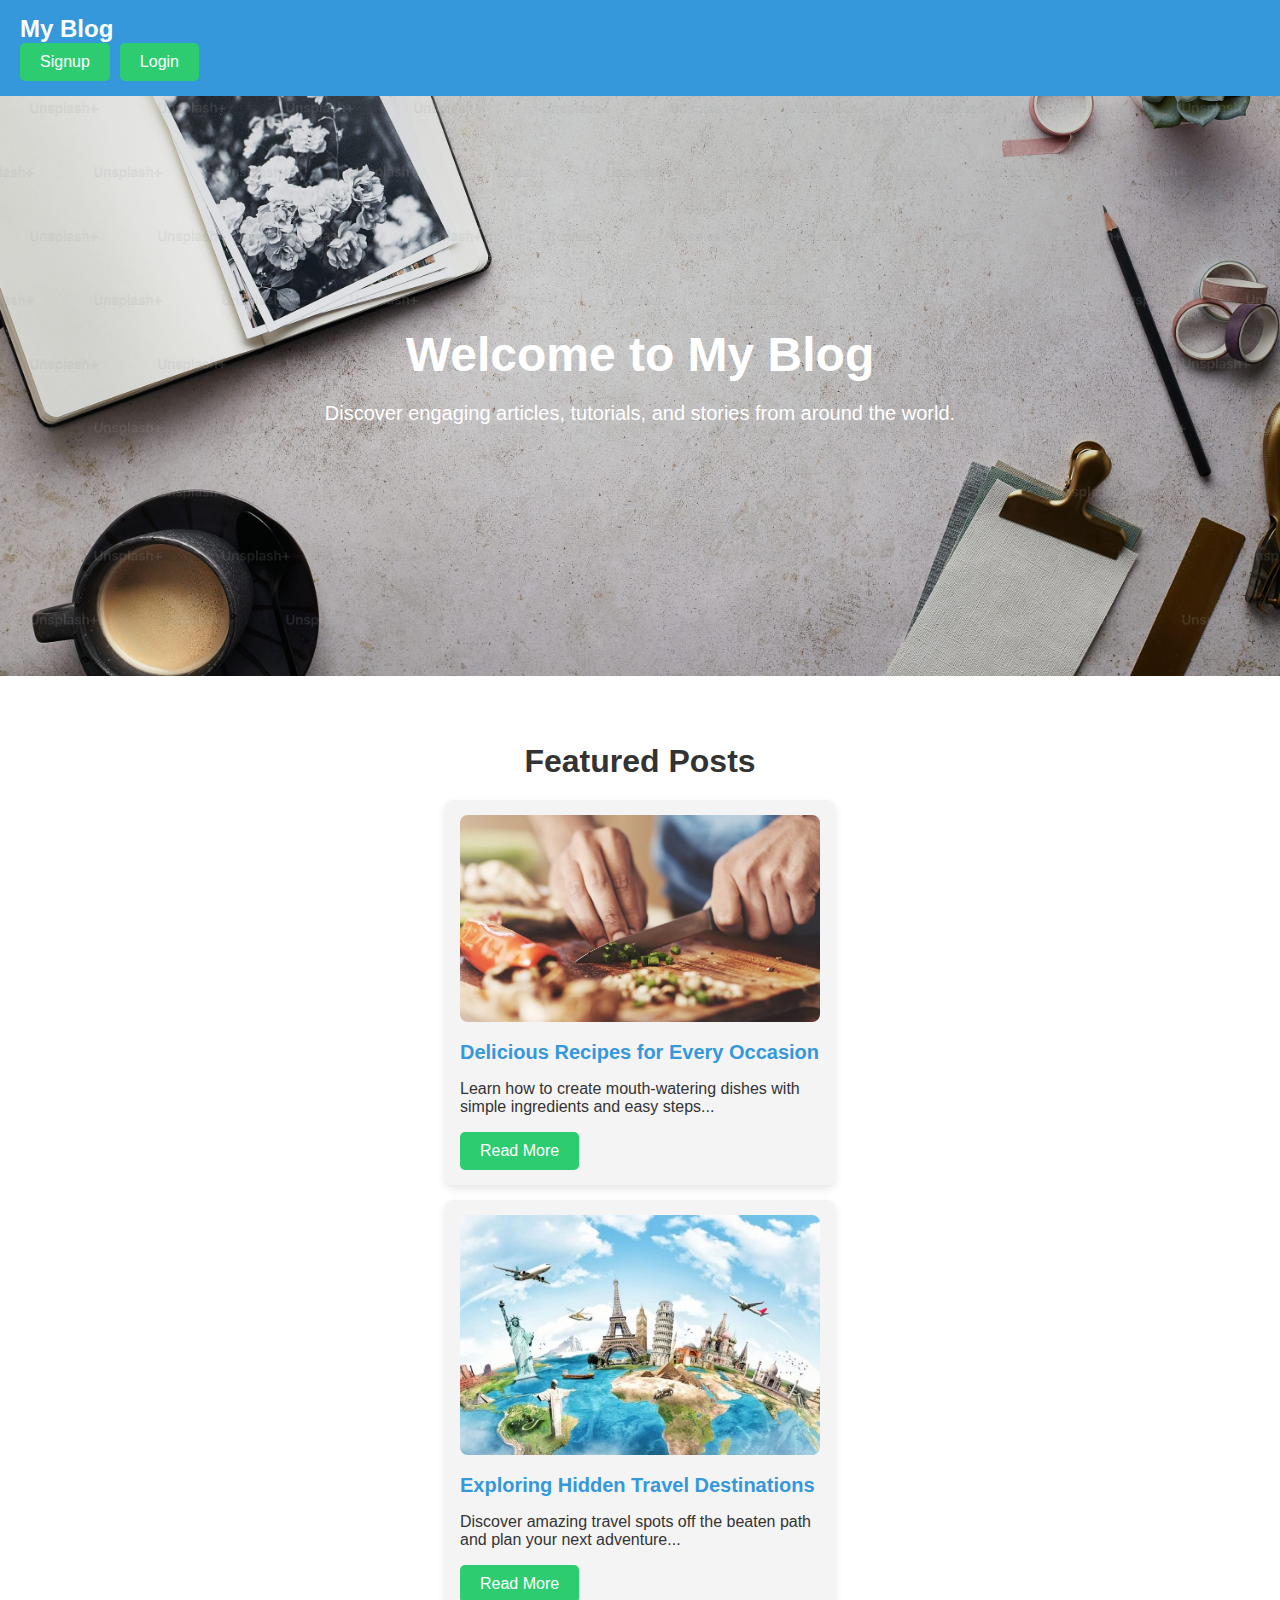
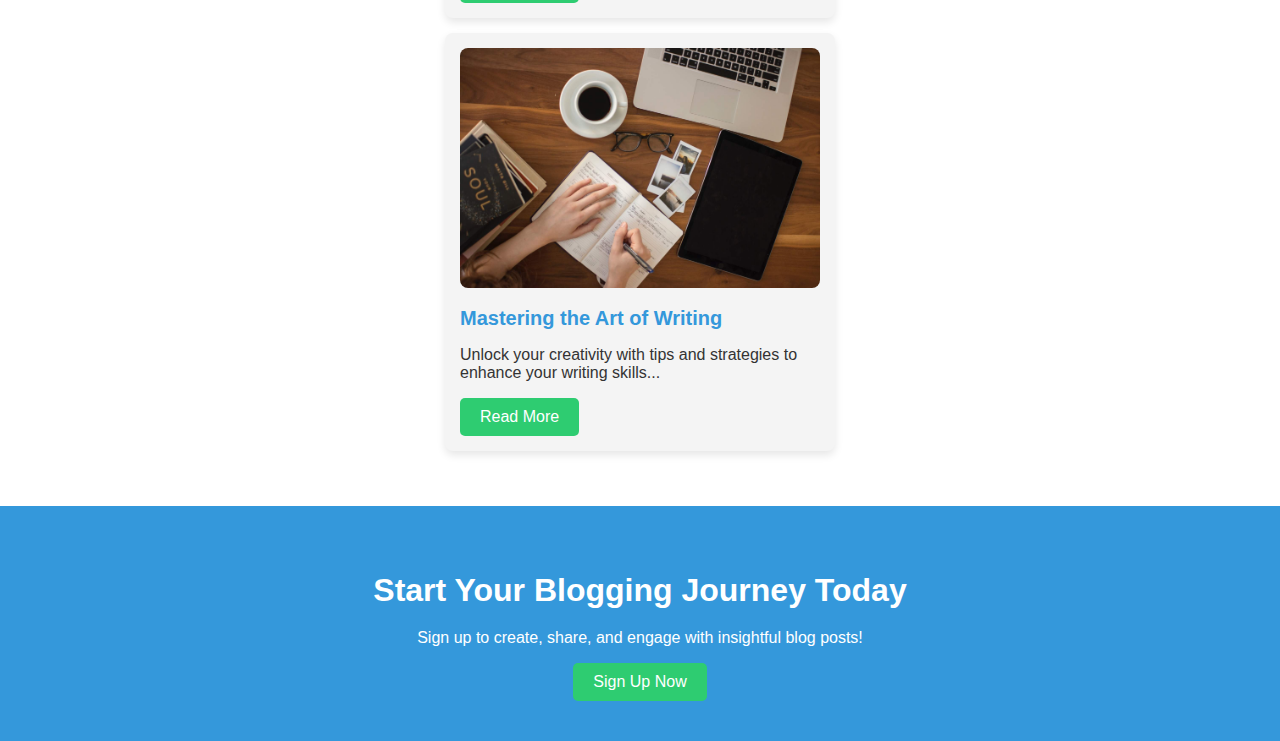
<file: Task2/index.html>
<!DOCTYPE html>
<html lang="en">
<head>
    <meta charset="UTF-8">
    <meta name="viewport" content="width=device-width, initial-scale=1.0">
    <title>Dreamweaver Diaries</title>
    <link rel="stylesheet" href="styles.css">
</head>
<body>
    <header>
        <nav>
            <h1>My Blog</h1>
            <div id="buttons">
                <button id="signupBtn">Signup</button>
                <button id="loginBtn">Login</button>
                <button id="logoutBtn" style="display: none;">Logout</button>
            </div>
        </nav>
    </header>
    <section id="bg">
        <div class="bg_text">
            <h1>Welcome to My Blog</h1>
            <p>Discover engaging articles, tutorials, and stories from around the world.</p>
        </div>
    </section>
    <section id="recommend">
        <h2>Featured Posts</h2>
        <div class="post">
            <img src="cooking.jpg" alt="Featured Post 1">
            <h3>Delicious Recipes for Every Occasion</h3>
            <p>Learn how to create mouth-watering dishes with simple ingredients and easy steps...</p>
            <button>Read More</button>
        </div>
        <div class="post">
            <img src="tourism.jpg" alt="Featured Post 2">
            <h3>Exploring Hidden Travel Destinations</h3>
            <p>Discover amazing travel spots off the beaten path and plan your next adventure...</p>
            <button>Read More</button>
        </div>
        <div class="post">
            <img src="writing.jpg" alt="Featured Post 3">
            <h3>Mastering the Art of Writing</h3>
            <p>Unlock your creativity with tips and strategies to enhance your writing skills...</p>
            <button>Read More</button>
        </div>
    </section>
    <section id="action">
        <h2>Start Your Blogging Journey Today</h2>
        <p>Sign up to create, share, and engage with insightful blog posts!</p>
        <button id="signup">Sign Up Now</button>
    </section>
    <div id="user_auth" style="display: none;">
        <div class="auth_text">
            <span class="close_btn">&times;</span>
            <h2 id="user_title">Login</h2>
            <form id="user_form">
                <input type="text" id="username" placeholder="Username" required>
                <input type="password" id="password" placeholder="Password" required>
                <button type="submit" id="auth-submit">Login</button>
            </form>
        </div>
    </div>
    <script src="script1.js"></script>
</body>
</html>
</file>
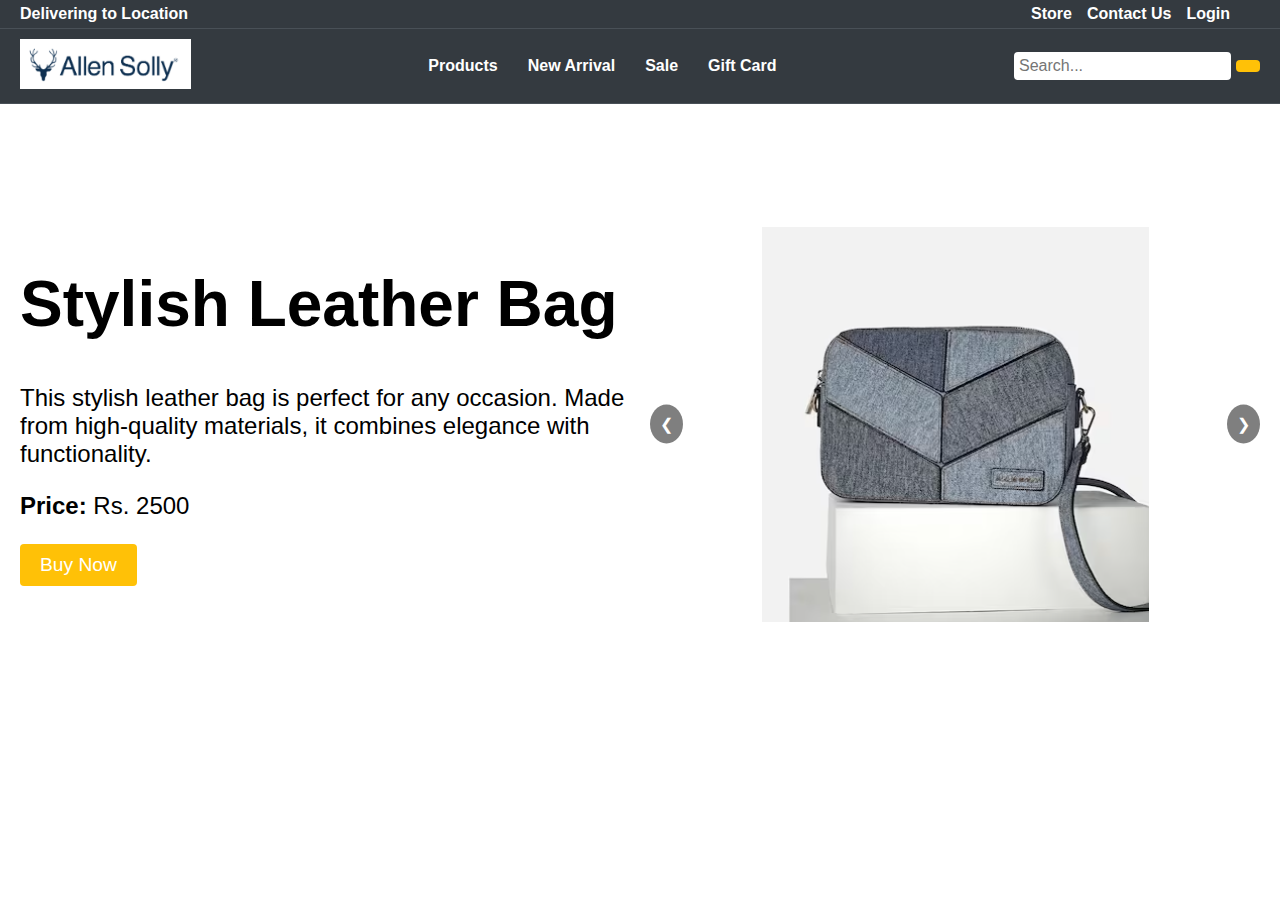
<file: Task1.html>
<!DOCTYPE html>
<html lang="en">
<head>
    <meta charset="UTF-8">
    <meta name="viewport" content="width=device-width, initial-scale=1.0">
    <title>Product Page</title>
    <link rel="stylesheet" href="style.css">
    <link rel="stylesheet" href="https://cdnjs.cloudflare.com/ajax/libs/font-awesome/6.0.0-beta3/css/all.min.css">
</head>
<body>
    <nav class="navbar">
        <div class="left">
            <a href="#">Delivering to Location</a>
        </div>
        <div class="right">
            <a href="#">Store</a>
            <a href="#">Contact Us</a>
            <a href="#">Login</a>
            <a href="#" class="icon">
                <span class="wishlist"></span>
            </a>
            <a href="#" class="icon">
                <span class="cart"></span>
            </a>
        </div>
    </nav>
    <header class="header">
        <div class="logo">
            <img src="Screenshot 2024-09-16 222308.png" alt="Logo">
        </div>
        <nav class="center">
            <a href="#">Products</a>
            <a href="#">New Arrival</a>
            <a href="#">Sale</a>
            <a href="#">Gift Card</a>
        </nav>
        <div class="search">
            <input type="text" placeholder="Search...">
            <button type="button"><i class="btn-search"></i></button>
        </div>
    </header>
    <main class="page">
        <div class="description">
            <h1>Stylish Leather Bag</h1>
            <p>This stylish leather bag is perfect for any occasion. Made from high-quality materials, it combines elegance with functionality.</p>
            <p><strong>Price:</strong> Rs. 2500</p>
            <button class="buy">Buy Now</button>
        </div>
        <div class="slider">
            <div class="image">
                <div class="bags">
                    <img src="bag1.png" alt="Bag Image 1">
                </div>
                <div class="bags">
                    <img src="bag2.png" alt="Bag Image 2">
                </div>
                <div class="bags">
                    <img src="bag3.png" alt="Bag Image 3">
                </div>
            </div>
            <div class="ctl">
                <span class="ctl_left">&#10094;</span>
                <span class="ctl_right">&#10095;</span>
            </div>
        </div>
    </main>
    <script src="script.js"></script>
</body>
</html>
</file>
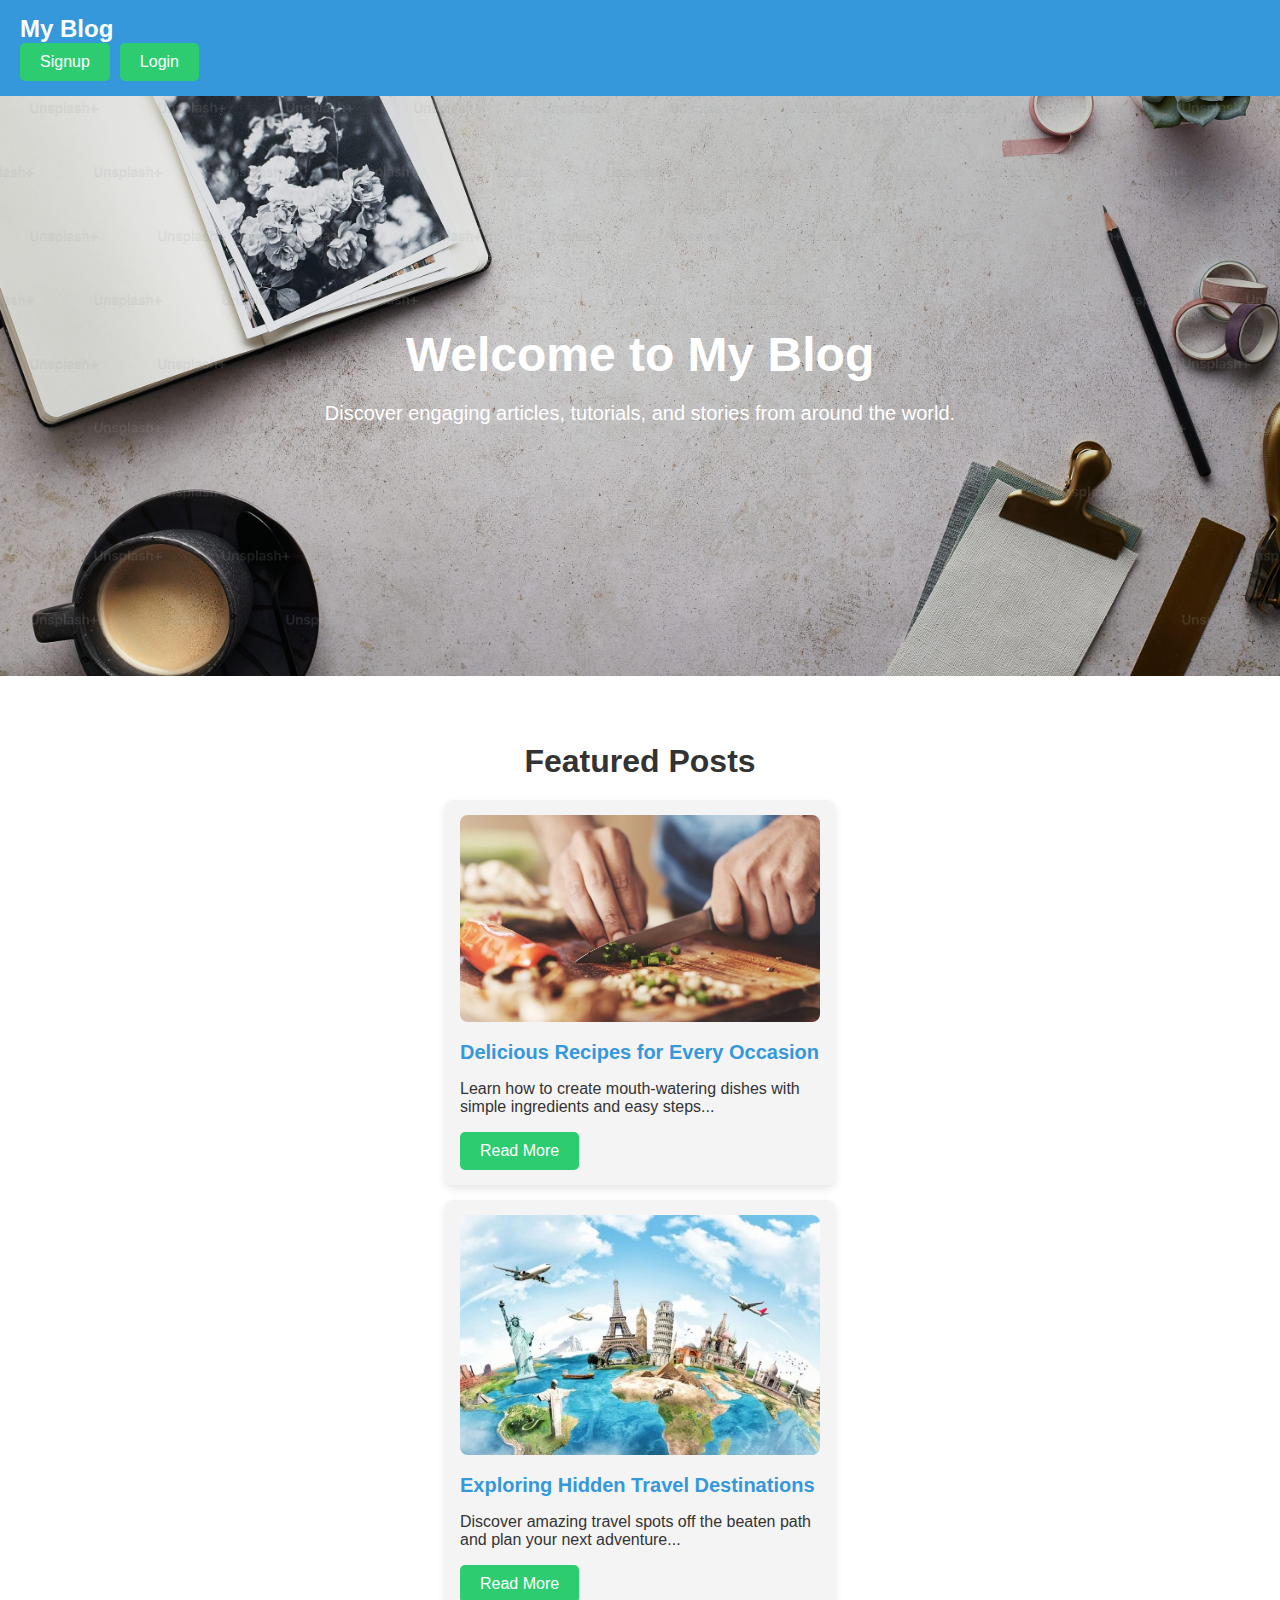
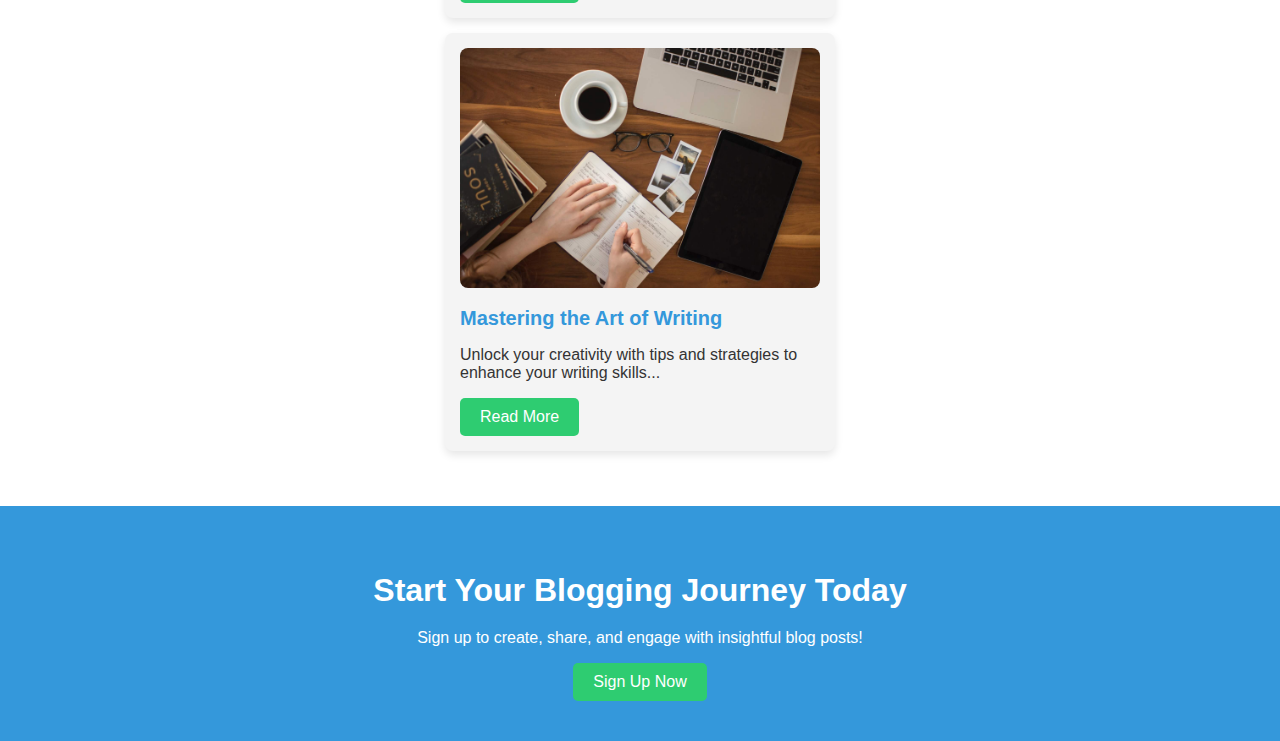
<file: Task2/dashboard.html>
<!DOCTYPE html>
<html lang="en">
<head>
    <meta charset="UTF-8">
    <meta name="viewport" content="width=device-width, initial-scale=1.0">
    <title>Dashboard - My Blog</title>
    <link rel="stylesheet" href="styles.css">
</head>
<body>
    <header>
        <nav>
            <h1>My Blog Dashboard</h1>
            <div id="buttons">
                <button id="logoutBtn">Logout</button>
            </div>
        </nav>
    </header>
    <section id="post_text">
        <h2>Create a New Blog Post</h2>
        <form id="post_details">
            <input type="text" id="post-title" placeholder="Post Title" required>
            <textarea id="post-content" placeholder="Post Content" required></textarea>
            <button type="submit">Create Post</button>
        </form>
        <div id="posts"></div>
    </section>
    <script src="script1.js"></script>
</body>
</html>
</file>
<file: Task2/styles.css>
body {
    font-family: 'Arial', sans-serif;
    margin: 0;
    padding: 0;
    background-color: #f9f9f9;
    color: #333;
}
header {
    background-color: #3498db;
    padding: 15px 20px;
    color: white;
    display: flex;
    justify-content: space-between; 
    align-items: center;
    box-shadow: 0 4px 8px rgba(0, 0, 0, 0.1);
}
header h1 {
    margin: 0;
    font-size: 24px;
    flex-grow: 1; 
}
#buttons {
    display: flex;
    gap: 10px; 
}
button {
    background-color: #2ecc71;
    border: none;
    color: white;
    padding: 10px 20px;
    font-size: 16px;
    border-radius: 5px;
    cursor: pointer;
}
button:hover {
    background-color: #27ae60;
}
#bg {
    background: url('background.jpeg') no-repeat center center/cover;
    height: 60vh;
    display: flex;
    align-items: center;
    justify-content: center;
    text-align: center;
    color: white;
    padding: 20px;
}
.bg_text h1 {
    font-size: 48px;
    margin: 0;
}
.bg_text p {
    font-size: 20px;
    margin: 20px 0;
}
#recommend {
    background-color: #fff;
    padding: 40px;
    text-align: center;
}
#recommend h2 {
    font-size: 32px;
    margin-bottom: 20px;
}
.post {
    display: block;
    background-color: #f4f4f4;
    border-radius: 8px;
    width: 30%;
    margin: 15px auto;
    padding: 15px;
    text-align: left;
    box-shadow: 0 4px 8px rgba(0, 0, 0, 0.1);
}
.post img {
    width: 100%;
    border-radius: 8px;
    margin-bottom: 15px;
}
.post h3 {
    font-size: 20px;
    color: #3498db;
    margin: 0 0 10px 0;
}
#post_text {
    background-color: #fff;
    padding: 40px;
    text-align: left;
}
#post_details {
    display: flex;
    flex-direction: column;
}
#post_details input, #post_details textarea {
    margin-bottom: 15px;
    padding: 10px;
    border-radius: 5px;
    border: 1px solid #ddd;
}
#action {
    background-color: #3498db;
    color: white;
    padding: 40px;
    text-align: center;
}
#action h2 {
    font-size: 32px;
    margin-bottom: 20px;
}
#user_auth {
    position: fixed;
    top: 0;
    left: 0;
    right: 0;
    bottom: 0;
    background-color: rgba(0, 0, 0, 0.6);
    display: flex;
    align-items: center;
    justify-content: center;
}
.auth_text {
    background-color: white;
    padding: 20px;
    border-radius: 8px;
    box-shadow: 0 4px 8px rgba(0, 0, 0, 0.2);
    width: 300px; 
}
.close_btn {
    float: right;
    cursor: pointer;
    font-size: 20px;
}
#user_form input {
    width: 100%;
    margin-bottom: 15px;
    padding: 10px;
    border-radius: 5px;
    border: 1px solid #ddd;
}
#user_form button {
    width: 100%;
    padding: 10px;
}
</file>
<file: style.css>
body {
    margin: 0;
    font-family: Arial, sans-serif;
}
.navbar {
    display: flex;
    justify-content: space-between;
    align-items: center;
    padding: 5px 20px;
    background-color: #343a40;
    border-bottom: 1px solid #495057;
}
.left a, .right a {
    text-decoration: none;
    color: #ffffff;
    font-size: 16px;
    font-weight: bold;
}
.right {
    display: flex;
    align-items: center;
}
.right a {
    margin-left: 15px;
    transition: color 0.3s, background-color 0.3s;
}
.right a:hover {
    color: #ffc107;
    background-color: #495057;
    border-radius: 5px;
}
.header {
    display: flex;
    align-items: center;
    justify-content: space-between;
    padding: 10px 20px;
    background-color: #343a40;
    border-bottom: 1px solid #495057;
}
.logo img {
    max-height: 50px;
}
.center {
    display: flex;
    flex: 1;
    justify-content: center;
}
.center a {
    text-decoration: none;
    color: #ffffff;
    margin: 0 15px;
    font-size: 16px;
    font-weight: bold;
    transition: color 0.3s;
}
.center a:hover {
    color: #ffc107;
}
.search {
    display: flex;
    align-items: center;
}
.search input[type="text"] {
    padding: 5px;
    font-size: 16px;
    border: none;
    border-radius: 4px;
    margin-right: 5px;
}
.search button {
    background-color: #ffc107;
    border: none;
    color: #ffffff;
    padding: 6px 12px;
    border-radius: 4px;
    font-size: 16px;
    cursor: pointer;
}
.search button:hover {
    background-color: #e0a800;
}
main.page {
    display: flex;
    justify-content: space-between;
    padding: 20px;
    padding-top: 120px;
}
.description {
    flex: 1;
    max-width: 50%;
    padding-right: 20px;
}
.description h1 {
    font-size: 4em;
}
.description p {
    font-size: 1.5em; 
}
.description .buy {
    background-color: #ffc107;
    border: none;
    color: #ffffff;
    padding: 10px 20px;
    border-radius: 4px;
    font-size: 1.2em;
    cursor: pointer;
    transition: background-color 0.3s;
}
.description .buy:hover {
    background-color: #e0a800;
}
.slider {
    flex: 1;
    max-width: 50%;
    position: relative;
    overflow: hidden;
}
.image {
    display: flex;
    position: relative;
    height: 400px; 
    transition: transform 0.5s ease;
}
.bags {
    min-width: 100%;
    display: flex;
    align-items: center;
    justify-content: center;
}
.bags img {
    max-height: 100%; 
    object-fit: contain;
}
.ctl {
    position: absolute;
    top: 50%;
    width: 100%;
    display: flex;
    justify-content: space-between;
    transform: translateY(-50%);
}
.ctl_left, .ctl_right {
    background: rgba(0, 0, 0, 0.5);
    color: #fff;
    padding: 10px;
    cursor: pointer;
    border-radius: 50%;
}
</file>
